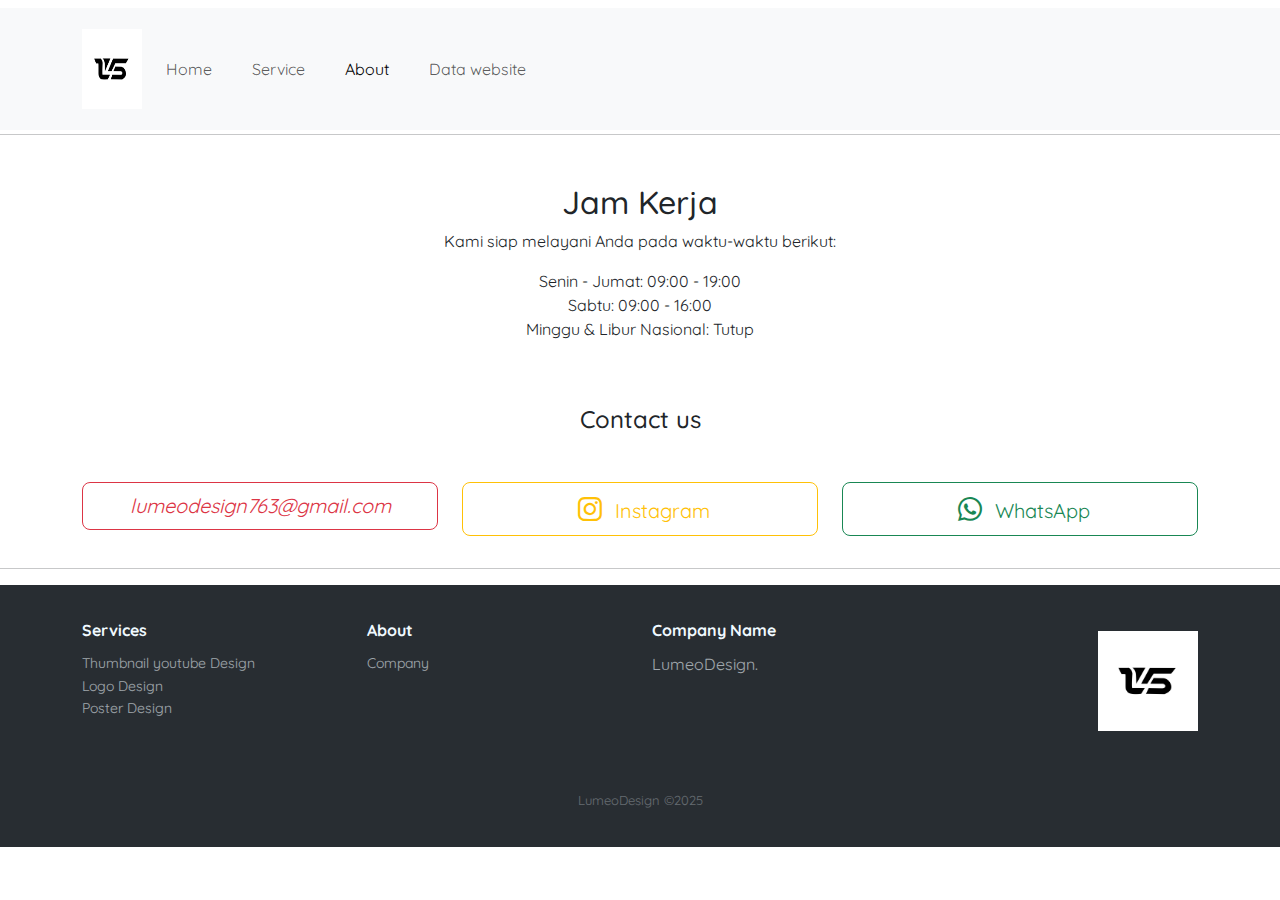
<file: about.html>
<!doctype html>
<html lang="en">

<head>
    <!-- Required meta tags -->
    <meta charset="utf-8">
    <meta name="viewport" content="width=device-width, initial-scale=1, shrink-to-fit=no">

    <link rel="preconnect" href="https://fonts.googleapis.com">
    <link rel="preconnect" href="https://fonts.gstatic.com" crossorigin>
    <link href="https://fonts.googleapis.com/css2?family=Quicksand&display=swap" rel="stylesheet">
    <link rel="preconnect" href="https://fonts.googleapis.com">
    <link rel="preconnect" href="https://fonts.gstatic.com" crossorigin>
    <link href="https://fonts.googleapis.com/css2?family=Quicksand:wght@600&display=swap" rel="stylesheet">

    <link rel="stylesheet" href="assets/style/style.css">

    <link href="https://cdn.jsdelivr.net/npm/bootstrap@5.3.0-alpha1/dist/css/bootstrap.min.css" rel="stylesheet">
    <link href="https://cdn.jsdelivr.net/npm/bootstrap-icons/font/bootstrap-icons.css" rel="stylesheet">


    <!-- Bootstrap CSS -->
    <link rel="stylesheet" href="https://cdn.jsdelivr.net/npm/bootstrap@4.5.3/dist/css/bootstrap.min.css"
        integrity="sha384-TX8t27EcRE3e/ihU7zmQxVncDAy5uIKz4rEkgIXeMed4M0jlfIDPvg6uqKI2xXr2" crossorigin="anonymous">

    <title>LumeoDesign</title>
    <meta name="description"
        content="Layanan desain logo profesional untuk bisnis Anda. Kami menyediakan desain logo, poster, dan desain konten lainnya dengan kualitas tinggi.">

</head>
<!-- Google tag (gtag.js) -->
<script async src="https://www.googletagmanager.com/gtag/js?id=G-R3V5YT434T"></script>
<script>
    window.dataLayer = window.dataLayer || [];
    function gtag() { dataLayer.push(arguments); }
    gtag('js', new Date());

    gtag('config', 'G-R3V5YT434T');
</script>
<body>
    <div class="headerer mt-2">
        <nav class="navbar navbar-expand-lg navbar-light bg-light" data-aos="fade-down">
            <div class="container">
                <nav class="navbar navbar-light bg-light">
                    <a class="navbar-brand" href="#">
                        <img src="/assets/images/Logo.jpg" width="30"
                            height="30" class="d-inline-block align-top logo" alt="" loading="lazy">
                    </a>
                </nav>
                <!-- Hamburger button for mobile/tablet -->
                <button class="navbar-toggler" type="button" data-toggle="collapse" data-target="#navbarNav"
                    aria-controls="navbarNav" aria-expanded="false" aria-label="Toggle navigation">
                    <span class="navbar-toggler-icon"></span>
                </button>
                <!-- Menu links (both desktop and mobile) -->
                <div class="collapse navbar-collapse" id="navbarNav">
                    <ul class="navbar-nav ml-auto">
                        <li class="nav-item">
                            <a class="nav-link" href="index.html">Home</a>
                        </li>
                        <li class="nav-item">
                            <a class="nav-link" href="index.html#service">Service</a>
                        </li>
                        <!-- <li class="nav-item">
                            <a class="nav-link" href="#contact">Contact</a>
                        </li> -->
                        <li class="nav-item">
                            <a class="nav-link active" href="about.html">About</a>
                        </li>
                        <li class="nav-item">
                            <a class="nav-link" href="Dataweb.html">Data website</a>
                        </li>
                    </ul>
                </div>
            </div>
        </nav>
    </div>
    <hr class="mt-1">


    <div class="container mt-5"></div>
    <div class="row justify-content-center">
        <div class="col-12 col-md-6">
            <div class="working-hours text-center">
                <h2>Jam Kerja</h2>
                <p>Kami siap melayani Anda pada waktu-waktu berikut:</p>
                <ul class="list-unstyled">
                    <li><span class="day">Senin - Jumat:</span> 09:00 - 19:00</li>
                    <li><span class="day">Sabtu:</span> 09:00 - 16:00</li>
                    <li><span class="day">Minggu & Libur Nasional:</span> Tutup</li>
                </ul>
            </div>
        </div>
    </div>

    <div class="container text-center mt-5">
        <div class="row justify-content-center">
            <h4 class="mb-5">Contact us</h4>
            <!-- Gmail Contact -->
            <div class="col-12 col-md-4">
                <div class="btn btn-outline-danger btn-lg w-100 mb-3">
                    <i>lumeodesign763@gmail.com</i>
                </div>
            </div>

    
            <!-- Instagram Contact -->
            <div class="col-12 col-md-4">
                <a href="https://www.instagram.com/lumeodesign_1" class="btn btn-outline-warning btn-lg w-100 mb-3">
                    <i class="bi bi-instagram contact-icon"></i> Instagram
                </a>
            </div>
    
            <!-- WhatsApp Contact -->
            <div class="col-12 col-md-4">
                <a href="https://wa.me/qr/HWHBFNF2HREJO1" class="btn btn-outline-success btn-lg w-100 mb-3">
                    <i class="bi bi-whatsapp contact-icon"></i> WhatsApp
                </a>
            </div>
        </div>
    </div>
    
    <hr>

    <div class="footer-dark">
        <footer>
            <div class="container">
                <div class="row">
                    <div class="col-sm-6 col-md-3 item">
                        <h3>Services</h3>
                        <ul>
                            <li><a href="">Thumbnail youtube Design</a></li>
                            <li><a href="">Logo Design</a></li>
                            <li><a href="">Poster Design</a></li>
                        </ul>
                    </div>
                    <div class="col-sm-6 col-md-3 item">
                        <h3>About</h3>
                        <ul>
                            <li><a href="about.html">Company</a></li>
                        </ul>
                    </div>
                    <div class="col-md-3 item text">
                        <h3>Company Name</h3>
                        <p>LumeoDesign.</p>
                    </div>
                    <div class="col-md-3 item text logo-container">
                        <!-- Tambahkan logo di sini -->
                        <img src="assets/images/Logo.jpg" alt="LumeoDesign Logo" class="footer-logo">
                    </div>
                </div>
                <p class="copyright">LumeoDesign ©2025</p>
            </div>
        </footer>
    </div>



    <!-- Optional JavaScript; choose one of the two! -->

    <!-- Option 1: jQuery and Bootstrap Bundle (includes Popper) -->
    <script src="https://code.jquery.com/jquery-3.5.1.slim.min.js"
        integrity="sha384-DfXdz2htPH0lsSSs5nCTpuj/zy4C+OGpamoFVy38MVBnE+IbbVYUew+OrCXaRkfj"
        crossorigin="anonymous"></script>
    <script src="https://cdn.jsdelivr.net/npm/bootstrap@4.5.3/dist/js/bootstrap.bundle.min.js"
        integrity="sha384-ho+j7jyWK8fNQe+A12Hb8AhRq26LrZ/JpcUGGOn+Y7RsweNrtN/tE3MoK7ZeZDyx"
        crossorigin="anonymous"></script>

    <!-- Option 2: jQuery, Popper.js, and Bootstrap JS -->
    <!-- <script src="https://code.jquery.com/jquery-3.5.1.slim.min.js" integrity="sha384-DfXdz2htPH0lsSSs5nCTpuj/zy4C+OGpamoFVy38MVBnE+IbbVYUew+OrCXaRkfj" crossorigin="anonymous"></script>
    <script src="https://cdn.jsdelivr.net/npm/popper.js@1.16.1/dist/umd/popper.min.js" integrity="sha384-9/reFTGAW83EW2RDu2S0VKaIzap3H66lZH81PoYlFhbGU+6BZp6G7niu735Sk7lN" crossorigin="anonymous"></script>
    <script src="https://cdn.jsdelivr.net/npm/bootstrap@4.5.3/dist/js/bootstrap.min.js" integrity="sha384-w1Q4orYjBQndcko6MimVbzY0tgp4pWB4lZ7lr30WKz0vr/aWKhXdBNmNb5D92v7s" crossorigin="anonymous"></script> -->
</body>

</html>
</file>
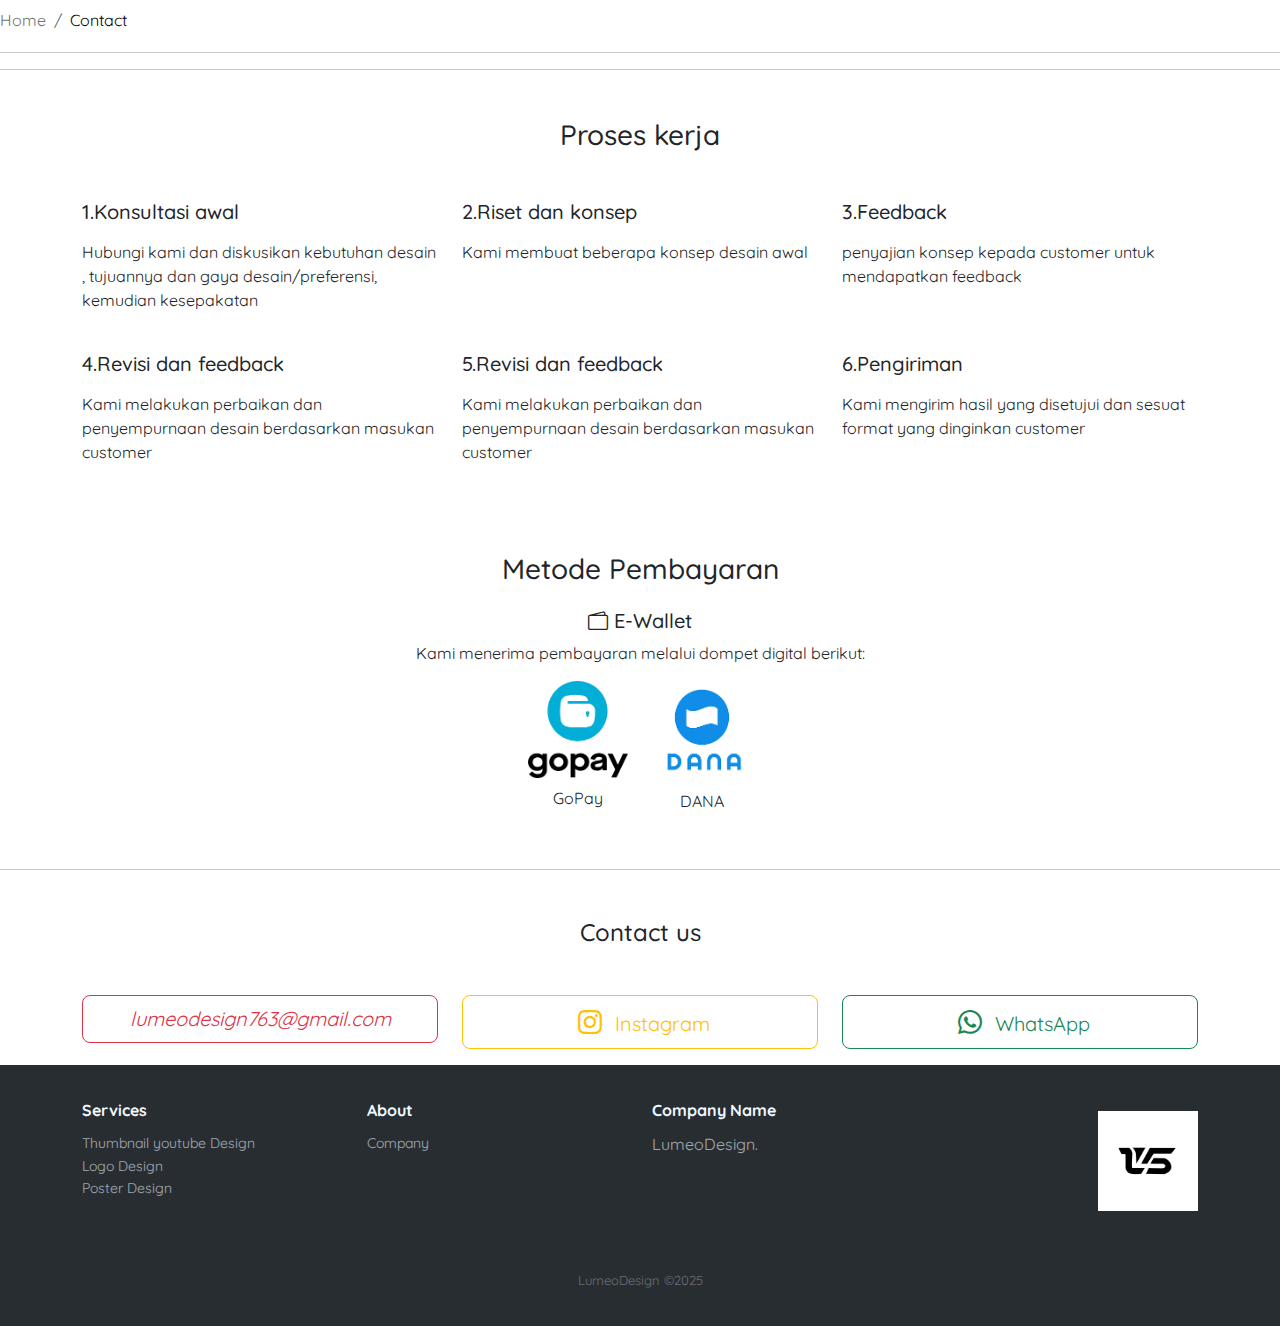
<file: contact.html>
<!doctype html>
<html lang="en">

<head>
    <!-- Required meta tags -->
    <meta charset="utf-8">
    <meta name="viewport" content="width=device-width, initial-scale=1, shrink-to-fit=no">

    <link rel="preconnect" href="https://fonts.googleapis.com">
    <link rel="preconnect" href="https://fonts.gstatic.com" crossorigin>
    <link href="https://fonts.googleapis.com/css2?family=Quicksand&display=swap" rel="stylesheet">
    <link rel="preconnect" href="https://fonts.googleapis.com">
    <link rel="preconnect" href="https://fonts.gstatic.com" crossorigin>
    <link href="https://fonts.googleapis.com/css2?family=Quicksand:wght@600&display=swap" rel="stylesheet">

    <link rel="stylesheet" href="assets/style/style.css">

    <link href="https://cdn.jsdelivr.net/npm/bootstrap@5.3.0-alpha1/dist/css/bootstrap.min.css" rel="stylesheet">
    <link href="https://cdn.jsdelivr.net/npm/bootstrap-icons/font/bootstrap-icons.css" rel="stylesheet">


    <!-- Bootstrap CSS -->
    <link rel="stylesheet" href="https://cdn.jsdelivr.net/npm/bootstrap@4.5.3/dist/css/bootstrap.min.css"
        integrity="sha384-TX8t27EcRE3e/ihU7zmQxVncDAy5uIKz4rEkgIXeMed4M0jlfIDPvg6uqKI2xXr2" crossorigin="anonymous">

    <title>LumeoDesign</title>
    <meta name="description"
        content="Layanan desain logo profesional untuk bisnis Anda. Kami menyediakan desain logo, poster, dan desain konten lainnya dengan kualitas tinggi.">

</head>
<!-- Google tag (gtag.js) -->
<script async src="https://www.googletagmanager.com/gtag/js?id=G-R3V5YT434T"></script>
<script>
    window.dataLayer = window.dataLayer || [];
    function gtag() { dataLayer.push(arguments); }
    gtag('js', new Date());

    gtag('config', 'G-R3V5YT434T');
</script>
<body>
    <div class="headerer mt-2">
        <div class="row">
            <div class="col-12">
                <nav aria-label="breadcrumb">
                    <ol class="breadcrumb">
                        <li class="breadcrumb-item"><a href="index.html#cowork"
                                style="text-decoration: none; color: rgb(115, 115, 115);">Home</a></li>
                        <li class="breadcrumb-item active" style="color: black;" aria-current="page">Contact</li>
                    </ol>
                </nav>
            </div>
        </div>
    </div>
    <hr class="mt-1">

    <hr>

    <div class="page-content mt-5">
        <h3 class="text-center mb-5">Proses kerja</h3>
        <div class="container">
            <div class="row">
                <div class="col-12 col-sm-6 col-md-4 mb-4">
                    <h5 class="mb-3">1.Konsultasi awal</h5>
                    <p>
                        Hubungi kami dan diskusikan kebutuhan desain , tujuannya dan gaya desain/preferensi, kemudian kesepakatan 
                    </p>
                </div>
                <div class="col-12 col-sm-6 col-md-4 mb-4">
                    <h5 class="mb-3">2.Riset dan konsep</h5>
                    <p>
                        Kami membuat beberapa konsep desain awal 
                    </p>
                </div> 
                <div class="col-12 col-sm-6 col-md-4 mb-4">
                    <h5 class="mb-3">3.Feedback</h5>
                    <p>
                        penyajian konsep kepada customer untuk mendapatkan feedback
                    </p>
                </div> 
                <div class="col-12 col-sm-6 col-md-4 mb-4">
                    <h5 class="mb-3">4.Revisi dan feedback</h5>
                    <p>
                        Kami melakukan  perbaikan dan penyempurnaan desain berdasarkan masukan customer
                    </p>
                </div> 
                <div class="col-12 col-sm-6 col-md-4 mb-4">
                    <h5 class="mb-3">5.Revisi dan feedback</h5>
                    <p>
                        Kami melakukan  perbaikan dan penyempurnaan desain berdasarkan masukan customer
                    </p>
                </div> 
                <div class="col-12 col-sm-6 col-md-4 mb-4">
                    <h5 class="mb-3">6.Pengiriman</h5>
                    <p>
                        Kami mengirim hasil yang disetujui dan sesuat format yang dinginkan customer
                    </p>
                </div> 
            </div>
        </div>
    </div>

    <div class="container mt-5">
        <h3 class="text-center mb-4">Metode Pembayaran</h3>
        <div class="row">
            <!-- E-Wallet -->
            <div class="col-12 mb-4 text-center">
                <h5><i class="bi bi-wallet2"></i> E-Wallet</h5>
                <p>Kami menerima pembayaran melalui dompet digital berikut:</p>
                <div class="d-flex justify-content-center gap-4">
                    <!-- GoPay Logo -->
                    <div>
                        <img src="assets/images/download.png" alt="GoPay Logo" style="width: 100px; height: auto;">
                        <p class="mt-2">GoPay</p>
                    </div>
                    <!-- DANA Logo -->
                    <div>
                        <img src="assets/images/download (1).png" alt="DANA Logo" style="width: 100px; height: auto;">
                        <p class="mt-2">DANA</p>
                    </div>
                </div>
            </div>
        </div>
    </div>



    <hr>
    <div class="container text-center mt-5">
        <div class="row justify-content-center">
            <h4 class="mb-5">Contact us</h4>
            <!-- Gmail Contact -->
            <div class="col-12 col-md-4">
                <div class="btn btn-outline-danger btn-lg w-100 mb-3">
                    <i>lumeodesign763@gmail.com</i>
                </div>
            </div>

    
            <!-- Instagram Contact -->
            <div class="col-12 col-md-4">
                <a href="https://www.instagram.com/lumeodesign_1" class="btn btn-outline-warning btn-lg w-100 mb-3">
                    <i class="bi bi-instagram contact-icon"></i> Instagram
                </a>
            </div>
    
            <!-- WhatsApp Contact -->
            <div class="col-12 col-md-4" >
                <a href="https://wa.me/qr/HWHBFNF2HREJO1" class="btn btn-outline-success btn-lg w-100 mb-3">
                    <i class="bi bi-whatsapp contact-icon"></i> WhatsApp
                </a>
            </div>
        </div>
    </div>

    <div class="footer-dark">
        <footer>
            <div class="container">
                <div class="row">
                    <div class="col-sm-6 col-md-3 item">
                        <h3>Services</h3>
                        <ul>
                            <li><a href="">Thumbnail youtube Design</a></li>
                            <li><a href="">Logo Design</a></li>
                            <li><a href="">Poster Design</a></li>
                        </ul>
                    </div>
                    <div class="col-sm-6 col-md-3 item">
                        <h3>About</h3>
                        <ul>
                            <li><a href="about.html">Company</a></li>
                        </ul>
                    </div>
                    <div class="col-md-3 item text">
                        <h3>Company Name</h3>
                        <p>LumeoDesign.</p>
                    </div>
                    <div class="col-md-3 item text logo-container">
                        <!-- Tambahkan logo di sini -->
                        <img src="assets/images/Logo.jpg" alt="LumeoDesign Logo" class="footer-logo">
                    </div>
                </div>
                <p class="copyright">LumeoDesign ©2025</p>
            </div>
        </footer>
    </div>

    

    <!-- Optional JavaScript; choose one of the two! -->

    <!-- Option 1: jQuery and Bootstrap Bundle (includes Popper) -->
    <script src="https://code.jquery.com/jquery-3.5.1.slim.min.js"
        integrity="sha384-DfXdz2htPH0lsSSs5nCTpuj/zy4C+OGpamoFVy38MVBnE+IbbVYUew+OrCXaRkfj"
        crossorigin="anonymous"></script>
    <script src="https://cdn.jsdelivr.net/npm/bootstrap@4.5.3/dist/js/bootstrap.bundle.min.js"
        integrity="sha384-ho+j7jyWK8fNQe+A12Hb8AhRq26LrZ/JpcUGGOn+Y7RsweNrtN/tE3MoK7ZeZDyx"
        crossorigin="anonymous"></script>

    <!-- Option 2: jQuery, Popper.js, and Bootstrap JS -->
    <!-- <script src="https://code.jquery.com/jquery-3.5.1.slim.min.js" integrity="sha384-DfXdz2htPH0lsSSs5nCTpuj/zy4C+OGpamoFVy38MVBnE+IbbVYUew+OrCXaRkfj" crossorigin="anonymous"></script>
    <script src="https://cdn.jsdelivr.net/npm/popper.js@1.16.1/dist/umd/popper.min.js" integrity="sha384-9/reFTGAW83EW2RDu2S0VKaIzap3H66lZH81PoYlFhbGU+6BZp6G7niu735Sk7lN" crossorigin="anonymous"></script>
    <script src="https://cdn.jsdelivr.net/npm/bootstrap@4.5.3/dist/js/bootstrap.min.js" integrity="sha384-w1Q4orYjBQndcko6MimVbzY0tgp4pWB4lZ7lr30WKz0vr/aWKhXdBNmNb5D92v7s" crossorigin="anonymous"></script> -->
</body>

</html>
</file>
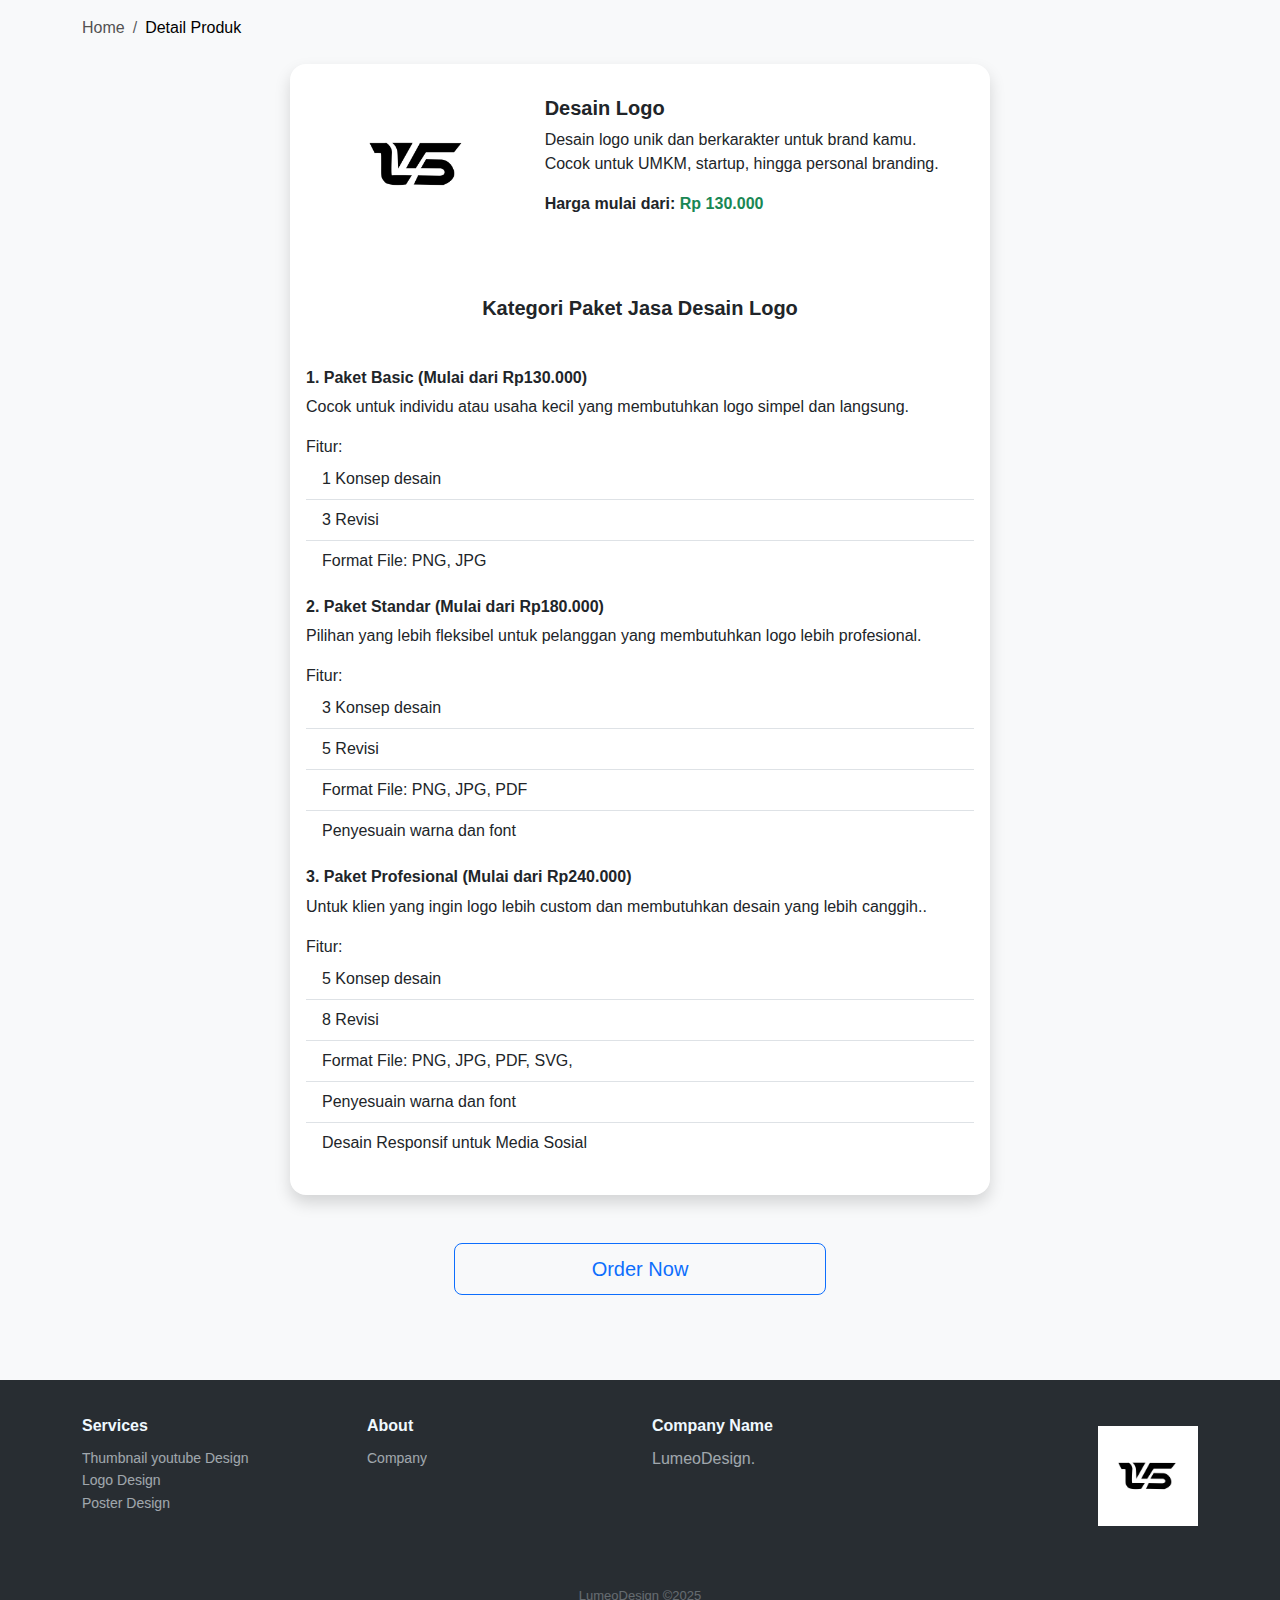
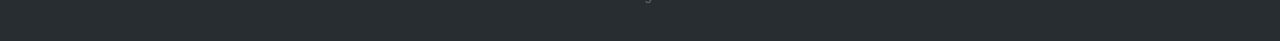
<file: Detail Produk/DetailPro-Feed.html>
<!DOCTYPE html>
<html lang="id">

<head>
    <meta charset="UTF-8" />
    <meta name="viewport" content="width=device-width, initial-scale=1" />
    <title>Detail Produk - Logo | LumeoDesign</title>
    <link href="https://cdn.jsdelivr.net/npm/bootstrap@5.3.0/dist/css/bootstrap.min.css" rel="stylesheet" />
    <link href="https://cdn.jsdelivr.net/npm/bootstrap-icons/font/bootstrap-icons.css" rel="stylesheet" />
    <style>
        body {
            font-family: 'Quicksand', sans-serif;
            background-color: #f8f9fa;
        }

        .card {
            border: none;
            border-radius: 1rem;
        }

        .product-img {
            object-fit: contain;
            max-height: 160px;
        }

        .wa-float {
            position: fixed;
            bottom: 20px;
            right: 20px;
            background-color: #25D366;
            color: white;
            border-radius: 50%;
            padding: 15px 17px;
            font-size: 25px;
            z-index: 1000;
            box-shadow: 0 4px 8px rgba(0, 0, 0, 0.2);
        }
    </style>
    <link rel="stylesheet" href="/assets/style/style.css">
</head>

<body>

    <!-- Breadcrumb -->
    <div class="container mt-3">
        <nav aria-label="breadcrumb">
            <ol class="breadcrumb">
                <li class="breadcrumb-item"><a href="/index.html" style="text-decoration: none; color: rgb(83, 82, 82);">Home</a></li>
                <li class="breadcrumb-item" style="color: black;" aria-current="page">Detail Produk</li>
            </ol>
        </nav>
    </div>

    <!-- Produk Card -->
    <div class="container mt-4">
        <div class="card shadow mx-auto p-3" style="max-width: 700px;">
            <div class="row g-0 align-items-center">
                <div class="col-md-4 text-center">
                    <img src="/assets/images/Logo.jpg" class="img-fluid product-img" alt="Logo" />
                </div>
                <div class="col-md-8">
                    <div class="card-body">
                        <h5 class="card-title fw-bold">Desain Logo</h5>
                        <p class="card-text">Desain logo unik dan berkarakter untuk brand kamu. Cocok untuk UMKM,
                            startup, hingga personal branding.</p>
                        <p class="card-text fw-bold">Harga mulai dari: <span class="text-success">Rp 130.000</span></p>
                        <p></p>
                    </div>
                </div>
            <div class="mt-5">
                <h5 class="text-center mb-5" style="font-weight: bold;">Kategori Paket Jasa Desain Logo</h5>
                <h6 style="font-weight: bold;">1. Paket Basic (Mulai dari Rp130.000)</h6>
                <p>Cocok untuk individu atau usaha kecil yang membutuhkan logo simpel dan langsung. <br> 
                <ul class="list-group list-group-flush">Fitur:
                    <li class="list-group-item">1 Konsep desain</li>
                    <li class="list-group-item">3 Revisi</li>
                    <li class="list-group-item">Format File: PNG, JPG</li>
                </ul>
                </p>
                <h6 style="font-weight: bold;">2. Paket Standar (Mulai dari Rp180.000)</h6>
                <p>Pilihan yang lebih fleksibel untuk pelanggan yang membutuhkan logo lebih profesional. <br> 
                <ul class="list-group list-group-flush">Fitur:
                    <li class="list-group-item">3 Konsep desain</li>
                    <li class="list-group-item">5 Revisi</li>
                    <li class="list-group-item">Format File: PNG, JPG, PDF</li>
                    <li class="list-group-item">Penyesuain warna dan font</li>
                </ul>
                </p>
                <h6 style="font-weight: bold;">3. Paket Profesional (Mulai dari Rp240.000)</h6>
                <p>Untuk klien yang ingin logo lebih custom dan membutuhkan desain yang lebih canggih.. <br> 
                <ul class="list-group list-group-flush">Fitur:
                    <li class="list-group-item">5 Konsep desain</li>
                    <li class="list-group-item">8 Revisi</li>
                    <li class="list-group-item">Format File: PNG, JPG, PDF, SVG,</li>
                    <li class="list-group-item">Penyesuain warna dan font</li>
                    <li class="list-group-item">Desain Responsif untuk Media Sosial</li>
                </ul>
                </p>
            </div>
            </div>
        </div>
    </div>

    <!-- Order Now Button -->
    <div class="container text-center mt-5">
        <div class="col-md-4 mx-auto">
            <a href="/contact.html" class="btn btn-outline-primary  btn-lg w-100 mb-3">
                <i></i> Order Now
            </a>
        </div>
    </div>

    <div style="margin-bottom: 85px;"></div>

    <script src="https://cdn.jsdelivr.net/npm/bootstrap@5.3.0/dist/js/bootstrap.bundle.min.js"></script>
    <div class="footer-dark">
        <footer>
            <div class="container">
                <div class="row">
                    <div class="col-sm-6 col-md-3 item">
                        <h3>Services</h3>
                        <ul>
                            <li><a href="">Thumbnail youtube Design</a></li>
                            <li><a href="">Logo Design</a></li>
                            <li><a href="">Poster Design</a></li>
                        </ul>
                    </div>
                    <div class="col-sm-6 col-md-3 item">
                        <h3>About</h3>
                        <ul>
                            <li><a href="about.html">Company</a></li>
                        </ul>
                    </div>
                    <div class="col-md-3 item text">
                        <h3>Company Name</h3>
                        <p>LumeoDesign.</p>
                    </div>
                    <div class="col-md-3 item text logo-container">
                        <!-- Tambahkan logo di sini -->
                        <img src="/assets/images/Logo.jpg" alt="LumeoDesign Logo" class="footer-logo">
                    </div>
                </div>
                <p class="copyright">LumeoDesign ©2025</p>
            </div>
        </footer>
    </div>

</body>

</html>
</file>
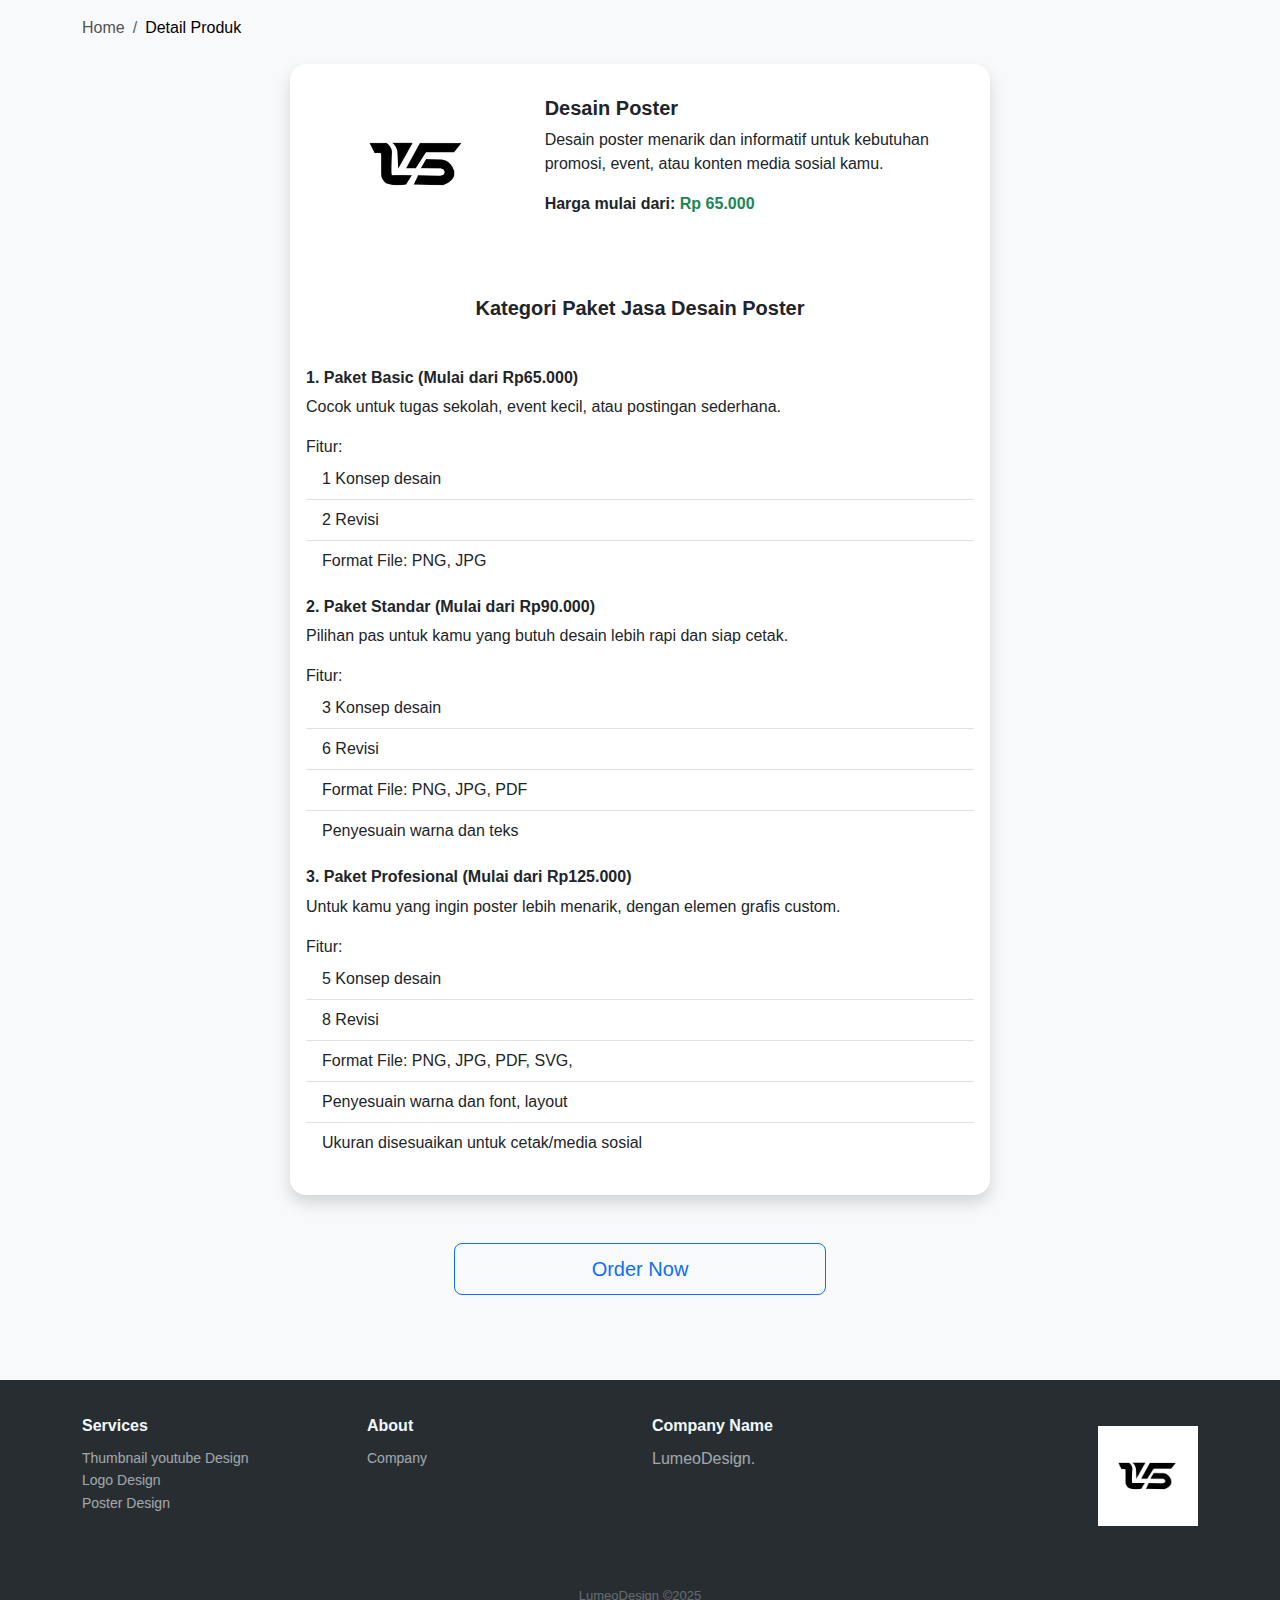
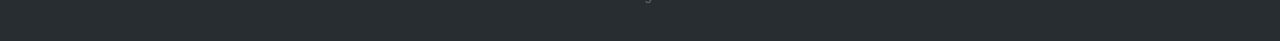
<file: Detail Produk/DetailPro-Poster.html>
<!DOCTYPE html>
<html lang="id">

<head>
    <meta charset="UTF-8" />
    <meta name="viewport" content="width=device-width, initial-scale=1" />
    <title>Detail Produk - Logo | LumeoDesign</title>
    <link href="https://cdn.jsdelivr.net/npm/bootstrap@5.3.0/dist/css/bootstrap.min.css" rel="stylesheet" />
    <link href="https://cdn.jsdelivr.net/npm/bootstrap-icons/font/bootstrap-icons.css" rel="stylesheet" />
    <style>
        body {
            font-family: 'Quicksand', sans-serif;
            background-color: #f8f9fa;
        }

        .card {
            border: none;
            border-radius: 1rem;
        }

        .product-img {
            object-fit: contain;
            max-height: 160px;
        }

        .wa-float {
            position: fixed;
            bottom: 20px;
            right: 20px;
            background-color: #25D366;
            color: white;
            border-radius: 50%;
            padding: 15px 17px;
            font-size: 25px;
            z-index: 1000;
            box-shadow: 0 4px 8px rgba(0, 0, 0, 0.2);
        }
    </style>
    <link rel="stylesheet" href="/assets/style/style.css">
</head>

<body>

    <!-- Breadcrumb -->
    <div class="container mt-3">
        <nav aria-label="breadcrumb">
            <ol class="breadcrumb">
                <li class="breadcrumb-item"><a href="/index.html" style="text-decoration: none; color: rgb(83, 82, 82);">Home</a></li>
                <li class="breadcrumb-item" style="color: black;" aria-current="page">Detail Produk</li>
            </ol>
        </nav>
    </div>

    <!-- Produk Card -->
    <div class="container mt-4">
        <div class="card shadow mx-auto p-3" style="max-width: 700px;">
            <div class="row g-0 align-items-center">
                <div class="col-md-4 text-center">
                    <img src="/assets/images/Logo.jpg" class="img-fluid product-img" alt="Logo" />
                </div>
                <div class="col-md-8">
                    <div class="card-body">
                        <h5 class="card-title fw-bold">Desain Poster</h5>
                        <p class="card-text">Desain poster menarik dan informatif untuk kebutuhan promosi, event, atau konten media sosial kamu.</p>
                        <p class="card-text fw-bold">Harga mulai dari: <span class="text-success">Rp 65.000</span></p>
                        <p></p>
                    </div>
                </div>
            <div class="mt-5">
                <h5 class="text-center mb-5" style="font-weight: bold;">Kategori Paket Jasa Desain Poster</h5>
                <h6 style="font-weight: bold;">1. Paket Basic (Mulai dari Rp65.000)</h6>
                <p>Cocok untuk tugas sekolah, event kecil, atau postingan sederhana. <br> 
                <ul class="list-group list-group-flush">Fitur:
                    <li class="list-group-item">1 Konsep desain</li>
                    <li class="list-group-item">2 Revisi</li>
                    <li class="list-group-item">Format File: PNG, JPG</li>
                </ul>
                </p>
                <h6 style="font-weight: bold;">2. Paket Standar (Mulai dari Rp90.000)</h6>
                <p>Pilihan pas untuk kamu yang butuh desain lebih rapi dan siap cetak. <br> 
                <ul class="list-group list-group-flush">Fitur:
                    <li class="list-group-item">3 Konsep desain</li>
                    <li class="list-group-item">6 Revisi</li>
                    <li class="list-group-item">Format File: PNG, JPG, PDF</li>
                    <li class="list-group-item">Penyesuain warna dan teks</li>
                </ul>
                </p>
                <h6 style="font-weight: bold;">3. Paket Profesional (Mulai dari Rp125.000)</h6>
                <p>Untuk kamu yang ingin poster lebih menarik, dengan elemen grafis custom. <br> 
                <ul class="list-group list-group-flush">Fitur:
                    <li class="list-group-item">5 Konsep desain</li>
                    <li class="list-group-item">8 Revisi</li>
                    <li class="list-group-item">Format File: PNG, JPG, PDF, SVG,</li>
                    <li class="list-group-item">Penyesuain warna dan font, layout</li>
                    <li class="list-group-item">Ukuran disesuaikan untuk cetak/media sosial</li>
                </ul>
                </p>
            </div>
            </div>
        </div>
    </div>

    <!-- Order Now Button -->
    <div class="container text-center mt-5">
        <div class="col-md-4 mx-auto">
            <a href="/contact.html" class="btn btn-outline-primary  btn-lg w-100 mb-3">
                <i></i> Order Now
            </a>
        </div>
    </div>

    <div style="margin-bottom: 85px;"></div>

    <script src="https://cdn.jsdelivr.net/npm/bootstrap@5.3.0/dist/js/bootstrap.bundle.min.js"></script>
    <div class="footer-dark">
        <footer>
            <div class="container">
                <div class="row">
                    <div class="col-sm-6 col-md-3 item">
                        <h3>Services</h3>
                        <ul>
                            <li><a href="">Thumbnail youtube Design</a></li>
                            <li><a href="">Logo Design</a></li>
                            <li><a href="">Poster Design</a></li>
                        </ul>
                    </div>
                    <div class="col-sm-6 col-md-3 item">
                        <h3>About</h3>
                        <ul>
                            <li><a href="about.html">Company</a></li>
                        </ul>
                    </div>
                    <div class="col-md-3 item text">
                        <h3>Company Name</h3>
                        <p>LumeoDesign.</p>
                    </div>
                    <div class="col-md-3 item text logo-container">
                        <!-- Tambahkan logo di sini -->
                        <img src="/assets/images/Logo.jpg" alt="LumeoDesign Logo" class="footer-logo">
                    </div>
                </div>
                <p class="copyright">LumeoDesign ©2025</p>
            </div>
        </footer>
    </div>

</body>

</html>
</file>
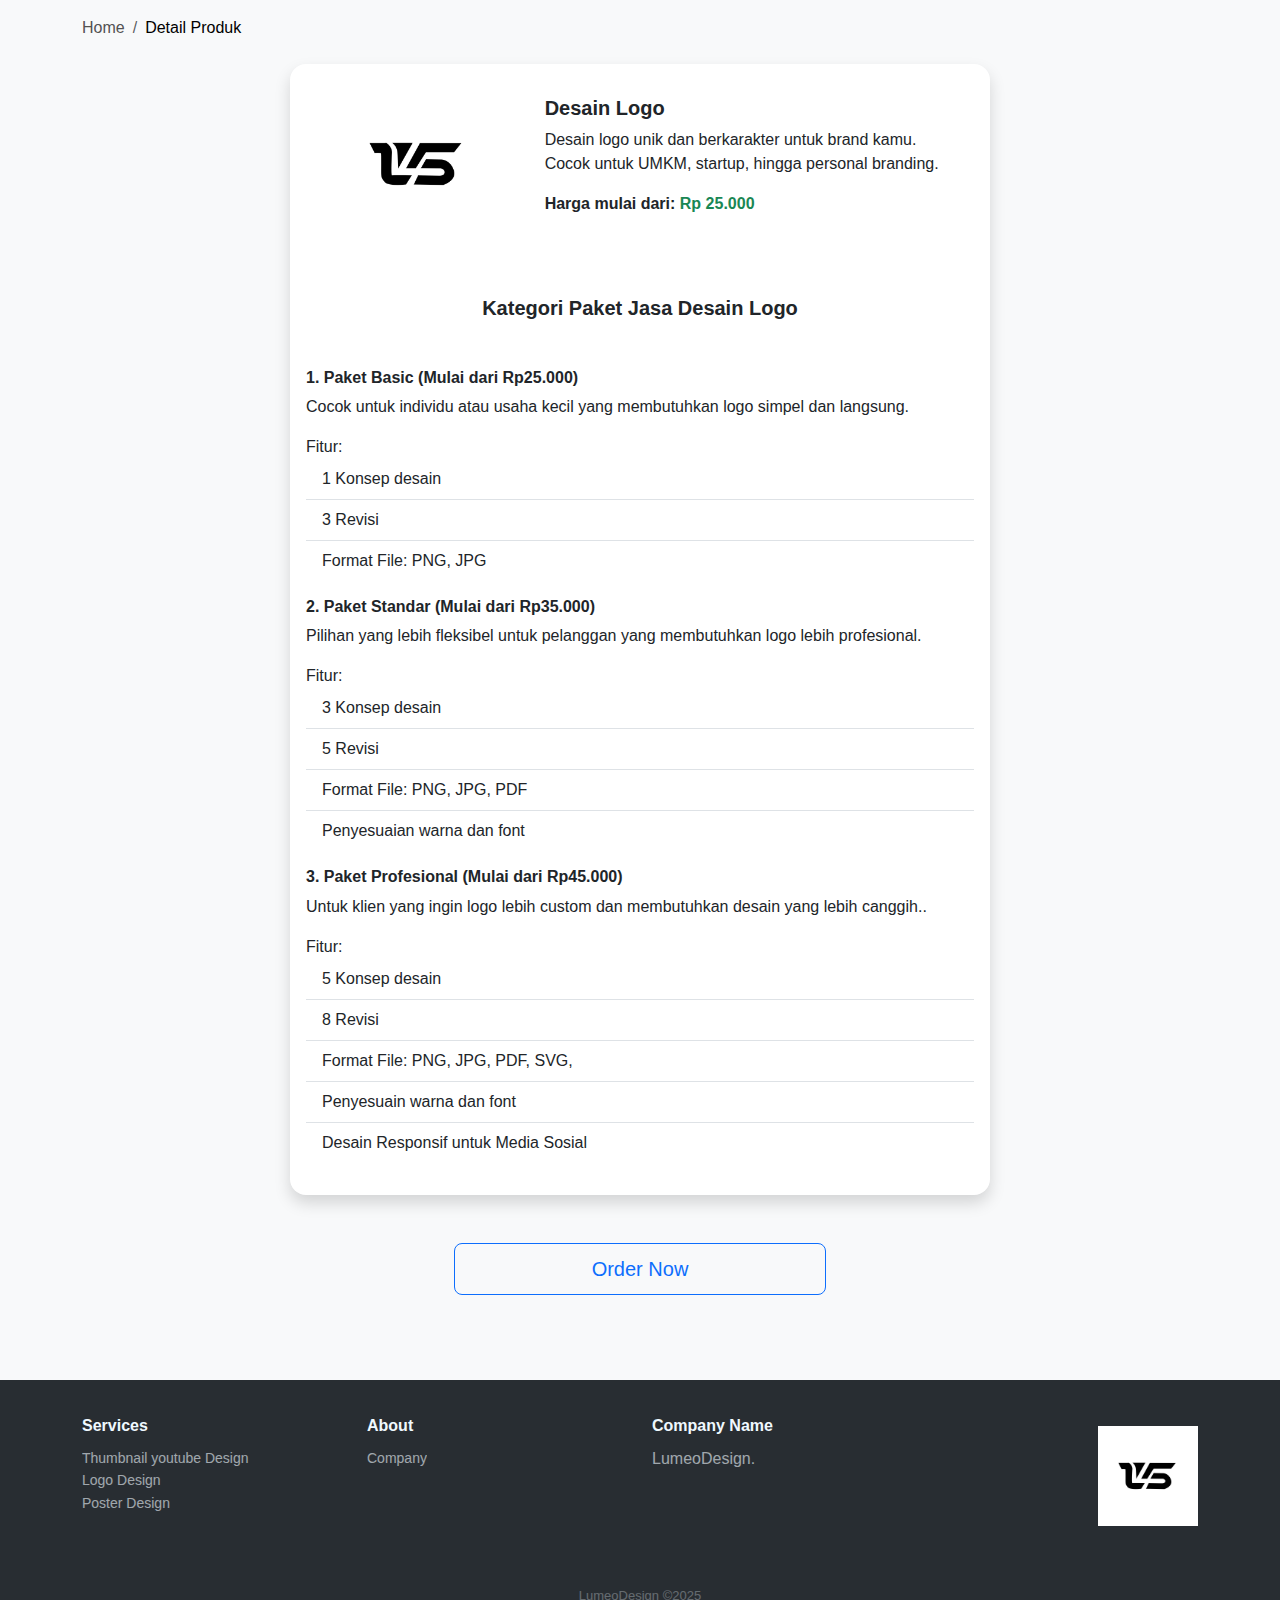
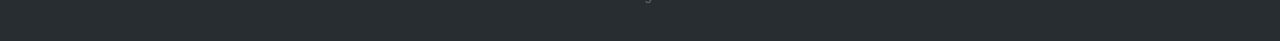
<file: Detail-Produk/DetailPro-Logo.html>
<!DOCTYPE html>
<html lang="id">

<head>
    <meta charset="UTF-8" />
    <meta name="viewport" content="width=device-width, initial-scale=1" />
    <title>Detail Produk - Logo | LumeoDesign</title>
    <link href="https://cdn.jsdelivr.net/npm/bootstrap@5.3.0/dist/css/bootstrap.min.css" rel="stylesheet" />
    <link href="https://cdn.jsdelivr.net/npm/bootstrap-icons/font/bootstrap-icons.css" rel="stylesheet" />
    <style>
        body {
            font-family: 'Quicksand', sans-serif;
            background-color: #f8f9fa;
        }

        .card {
            border: none;
            border-radius: 1rem;
        }

        .product-img {
            object-fit: contain;
            max-height: 160px;
        }

        .wa-float {
            position: fixed;
            bottom: 20px;
            right: 20px;
            background-color: #25D366;
            color: white;
            border-radius: 50%;
            padding: 15px 17px;
            font-size: 25px;
            z-index: 1000;
            box-shadow: 0 4px 8px rgba(0, 0, 0, 0.2);
        }
    </style>
    <link rel="stylesheet" href="/assets/style/style.css">
</head>

<body>

    <!-- Breadcrumb -->
    <div class="container mt-3">
        <nav aria-label="breadcrumb">
            <ol class="breadcrumb">
                <li class="breadcrumb-item"><a href="/index.html" style="text-decoration: none; color: rgb(83, 82, 82);">Home</a></li>
                <li class="breadcrumb-item" style="color: black;" aria-current="page">Detail Produk</li>
            </ol>
        </nav>
    </div>

    <!-- Produk Card -->
    <div class="container mt-4">
        <div class="card shadow mx-auto p-3" style="max-width: 700px;">
            <div class="row g-0 align-items-center">
                <div class="col-md-4 text-center">
                    <img src="/assets/images/Logo.jpg" class="img-fluid product-img" alt="Logo" />
                </div>
                <div class="col-md-8">
                    <div class="card-body">
                        <h5 class="card-title fw-bold">Desain Logo</h5>
                        <p class="card-text">Desain logo unik dan berkarakter untuk brand kamu. Cocok untuk UMKM,
                            startup, hingga personal branding.</p>
                        <p class="card-text fw-bold">Harga mulai dari: <span class="text-success">Rp 25.000</span></p>
                        <p></p>
                    </div>
                </div>
            <div class="mt-5">
                <h5 class="text-center mb-5" style="font-weight: bold;">Kategori Paket Jasa Desain Logo</h5>
                <h6 style="font-weight: bold;">1. Paket Basic (Mulai dari Rp25.000)</h6>
                <p>Cocok untuk individu atau usaha kecil yang membutuhkan logo simpel dan langsung. <br> 
                <ul class="list-group list-group-flush">Fitur:
                    <li class="list-group-item">1 Konsep desain</li>
                    <li class="list-group-item">3 Revisi</li>
                    <li class="list-group-item">Format File: PNG, JPG</li>
                </ul>
                </p>
                <h6 style="font-weight: bold;">2. Paket Standar (Mulai dari Rp35.000)</h6>
                <p>Pilihan yang lebih fleksibel untuk pelanggan yang membutuhkan logo lebih profesional. <br> 
                <ul class="list-group list-group-flush">Fitur:
                    <li class="list-group-item">3 Konsep desain</li>
                    <li class="list-group-item">5 Revisi</li>
                    <li class="list-group-item">Format File: PNG, JPG, PDF</li>
                    <li class="list-group-item">Penyesuaian warna dan font</li>
                </ul>
                </p>
                <h6 style="font-weight: bold;">3. Paket Profesional (Mulai dari Rp45.000)</h6>
                <p>Untuk klien yang ingin logo lebih custom dan membutuhkan desain yang lebih canggih.. <br> 
                <ul class="list-group list-group-flush">Fitur:
                    <li class="list-group-item">5 Konsep desain</li>
                    <li class="list-group-item">8 Revisi</li>
                    <li class="list-group-item">Format File: PNG, JPG, PDF, SVG,</li>
                    <li class="list-group-item">Penyesuain warna dan font</li>
                    <li class="list-group-item">Desain Responsif untuk Media Sosial</li>
                </ul>
                </p>
            </div>
            </div>
        </div>
    </div>

    <!-- Order Now Button -->
    <div class="container text-center mt-5">
        <div class="col-md-4 mx-auto">
            <a href="/contact.html" class="btn btn-outline-primary  btn-lg w-100 mb-3">
                <i></i> Order Now
            </a>
        </div>
    </div>

    <div style="margin-bottom: 85px;"></div>

    <script src="https://cdn.jsdelivr.net/npm/bootstrap@5.3.0/dist/js/bootstrap.bundle.min.js"></script>
    <div class="footer-dark">
        <footer>
            <div class="container">
                <div class="row">
                    <div class="col-sm-6 col-md-3 item">
                        <h3>Services</h3>
                        <ul>
                            <li><a href="">Thumbnail youtube Design</a></li>
                            <li><a href="">Logo Design</a></li>
                            <li><a href="">Poster Design</a></li>
                        </ul>
                    </div>
                    <div class="col-sm-6 col-md-3 item">
                        <h3>About</h3>
                        <ul>
                            <li><a href="about.html">Company</a></li>
                        </ul>
                    </div>
                    <div class="col-md-3 item text">
                        <h3>Company Name</h3>
                        <p>LumeoDesign.</p>
                    </div>
                    <div class="col-md-3 item text logo-container">
                        <!-- Tambahkan logo di sini -->
                        <img src="/assets/images/Logo.jpg" alt="LumeoDesign Logo" class="footer-logo">
                    </div>
                </div>
                <p class="copyright">LumeoDesign ©2025</p>
            </div>
        </footer>
    </div>

</body>

</html>
</file>
<file: assets/style/style.css>
body {
    font-family: "Quicksand", sans-serif  !important;
    font-optical-sizing: auto;
    font-weight: 400;
    font-style: normal;
    margin: 0;
    padding: 0;
}


nav ul {
    gap: 1.5em;
}

.logo {
    width: 3em;
    height: 4em;
}


.hero-section {
    position: relative;
    text-align: center;
    color: white;
}


.hero-text {
    position: absolute;
    top: 50%;
    left: 50%;
    transform: translate(-50%, -50%);
    font-size: 2em;
    font-family: "Quicksand", system-ui;
    font-optical-sizing: auto;
    font-weight: 600;
    font-style: normal;
    color: white;
    text-shadow: 2px 2px 4px rgba(0, 0, 0, 0.7);
}

.hero-image {
    width: 55em;
    height: 12vh;
    border-radius: 2em;
    /* Tinggi default */
    object-fit: cover;
}

.card-img-top {
    height: 200px;
    /* Tinggi default */
    object-fit: cover;
}

@media (max-width: 768px) {
    .hero-text {
        font-size: 1em;
    }
    .hero-image {
        height: 300px;
        /* Tinggi untuk layar kecil */
    }

    .card-img-top {
        height: 150px;
        /* Tinggi untuk layar kecil */
    }
}

@media (max-width: 576px) {
    .hero-text {
        font-size: 1em;
    }
    .hero-image {
        height: 200px;
        /* Tinggi untuk layar ekstra kecil */
    }

    .card-img-top {
        height: 120px;
        /* Tinggi untuk layar ekstra kecil */
    }
}

.page-content {
    margin-left: 2rem;
    margin-right: 2rem;
}

.card {
    height: 100%;
}


.how-it-works {
    padding: 60px 0;
    /* Menambahkan padding atas dan bawah */
}

.how-it-works h2 {
    font-size: 2.5rem;
    font-weight: 700;
    margin-bottom: 40px;
    text-align: center;
    color: #333;
}

.work-step {
    text-align: center;
    /* Menyelaraskan teks di tengah */
    margin-bottom: 30px;
    /* Jarak antar langkah */
}

.work-step h3 {
    margin-bottom: 10px;
    /* Jarak antara judul dan deskripsi */
}

.work-step p {
    font-size: 1rem;
    color: #666;
}

.work-step i {
    font-size: 40px;
    /* Ukuran ikon */
    margin-bottom: 15px;
    /* Jarak antara ikon dan judul */
}

.contact-icon {
    font-size: 1.5rem;
    /* Ukuran ikon lebih besar */
    margin: 0.5rem;
}

.btn {
    display: flex;
    align-items: center;
    justify-content: center;
    padding: 10px 20px;
    font-size: 1.25rem;
    border: 1px solid;
    /* Warna garis */
    border-radius: 0.5rem;
    /* Sudut kotak */
    cursor: default;
    /* Nonaktifkan pointer tangan */
}

.btn-outline-danger {
    color: #dc3545;
    /* Warna teks */
    border-color: #dc3545;
    /* Warna garis */
    background-color: transparent;
}


.footer-dark {
    padding: 36px ;
    color: #f0f9ff;
    background-color: #282d32;
}

.footer-dark h3 {
    margin-top: 0;
    margin-bottom: 12px;
    font-weight: bold;
    font-size: 16px;
}

.footer-dark ul {
    padding: 0;
    list-style: none;
    line-height: 1.6;
    font-size: 14px;
    margin-bottom: 0;
}

.footer-dark ul a {
    color: inherit;
    text-decoration: none;
    opacity: 0.6;
}

.footer-dark ul a:hover {
    opacity: 0.8;
}

@media (max-width:767px) {
    .footer-dark .item:not(.social) {
        text-align: center;
        padding-bottom: 20px;
    }
}

.footer-dark .item.text {
    margin-bottom: 36px;
}

@media (max-width:767px) {
    .footer-dark .item.text {
        margin-bottom: 0;
    }
}

.footer-dark .item.text p {
    opacity: 0.6;
    margin-bottom: 0;
}

.footer-dark .item.social {
    text-align: center;
}

@media (max-width:991px) {
    .footer-dark .item.social {
        text-align: center;
        margin-top: 20px;
    }
}

.footer-dark .item.social>a {
    font-size: 20px;
    width: 36px;
    height: 36px;
    line-height: 36px;
    display: inline-block;
    text-align: center;
    border-radius: 50%;
    box-shadow: 0 0 0 1px rgba(255, 255, 255, 0.4);
    margin: 0 8px;
    color: #fff;
    opacity: 0.75;
}

.footer-dark .item.social>a:hover {
    opacity: 0.9;
}

.footer-dark .copyright {
    text-align: center;
    padding-top: 24px;
    opacity: 0.3;
    font-size: 13px;
    margin-bottom: 0;
}

.footer-dark .logo-container {
    text-align: right;
    /* Mengatur teks logo ke kanan */
}

.footer-dark .footer-logo {
    max-width: 100px;
    /* Ukuran maksimum logo */
    height: auto;
    /* Agar proporsional */
    margin-top: 10px;
    /* Jarak atas dari teks di atas */
}
/* https: //epicbootstrap.com/snippets/footer-dark */


.visitor-counter-container {
    text-align: center;
    margin: 20px auto;
    /* Memberikan jarak dari elemen lainnya */
    background-color: #f8f9fa;
    /* Warna latar belakang */
    padding: 15px;
    border-radius: 8px;
    /* Membuat sudut melengkung */
    box-shadow: 0 4px 8px rgba(0, 0, 0, 0.1);
    /* Memberikan efek bayangan */
    width: fit-content;
}

.visitor-counter-container img {
    display: block;
    margin: 0 auto;
    /* Membuat gambar counter berada di tengah */
}

.counter-label {
    margin-top: 10px;
    font-size: 14px;
    color: #333;
    font-family: 'Quicksand', sans-serif;
    /* Menyesuaikan font dengan tema halaman */
}
</file>
